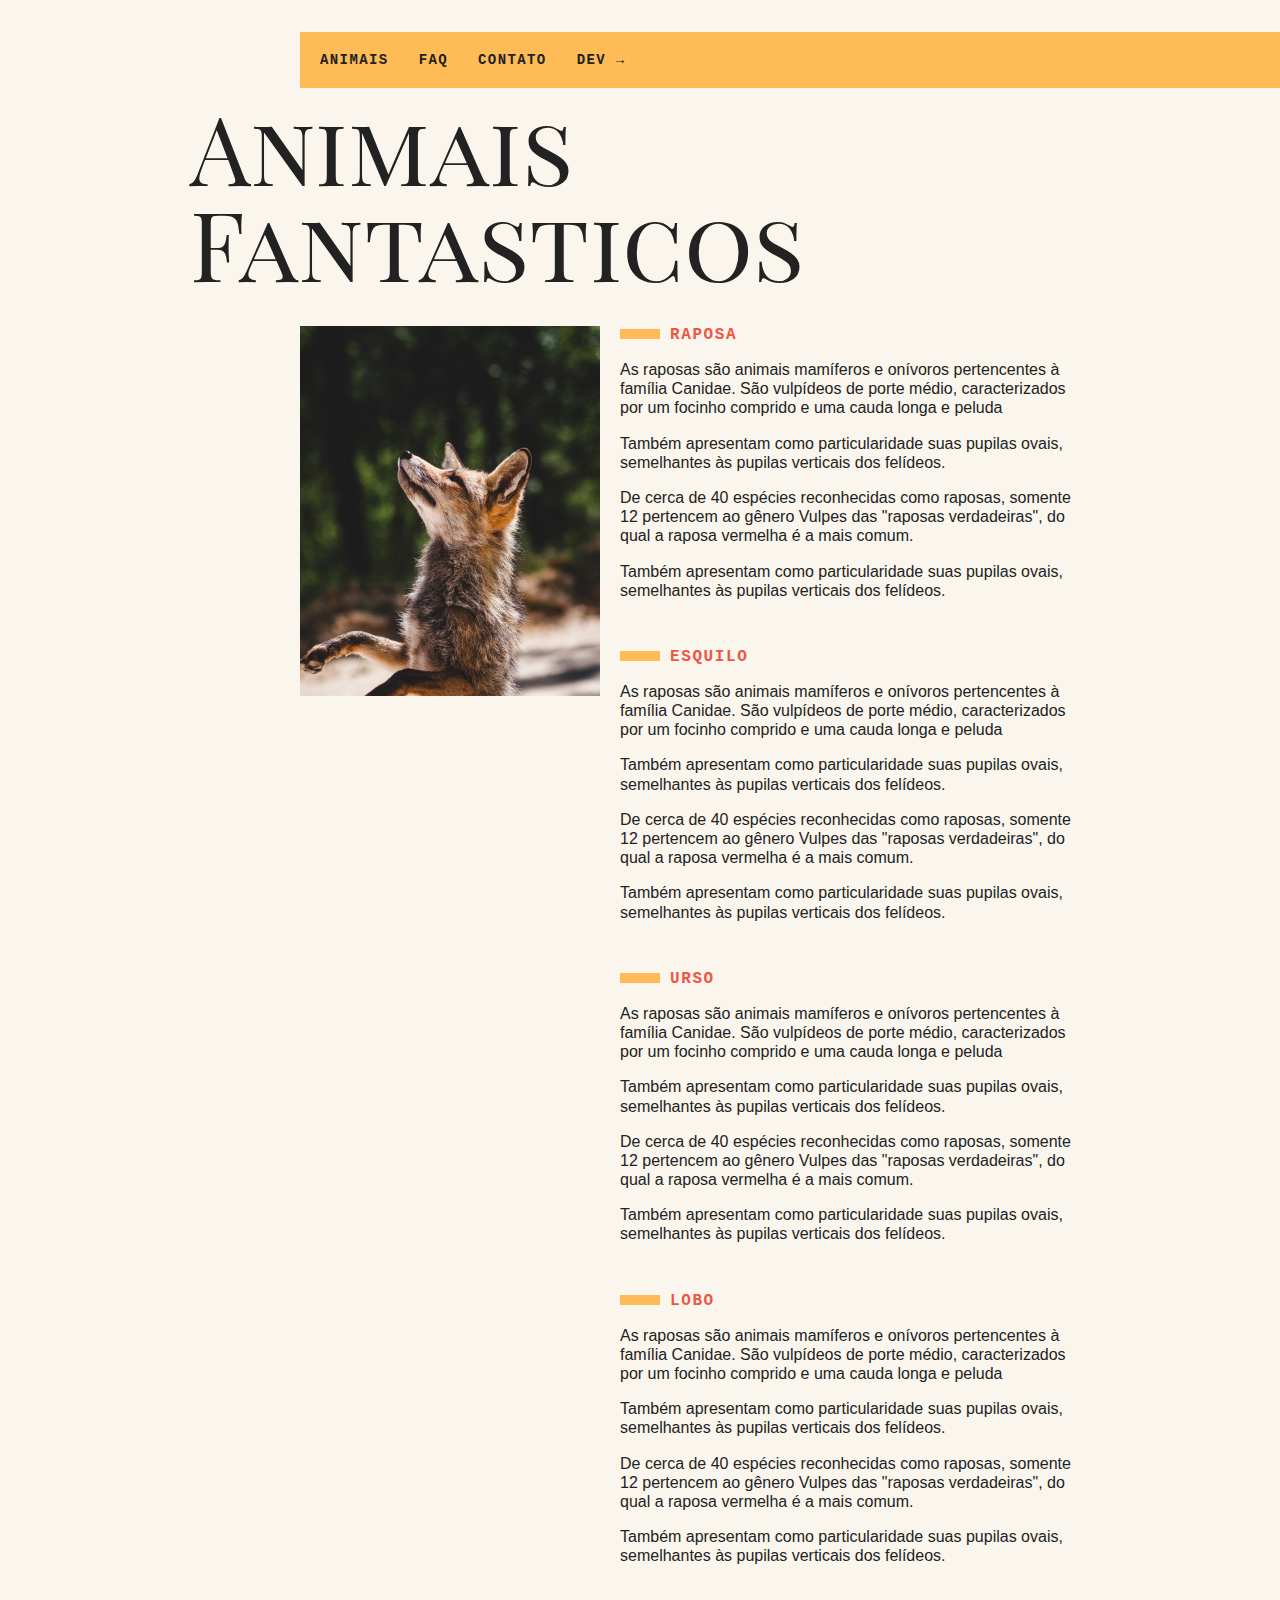
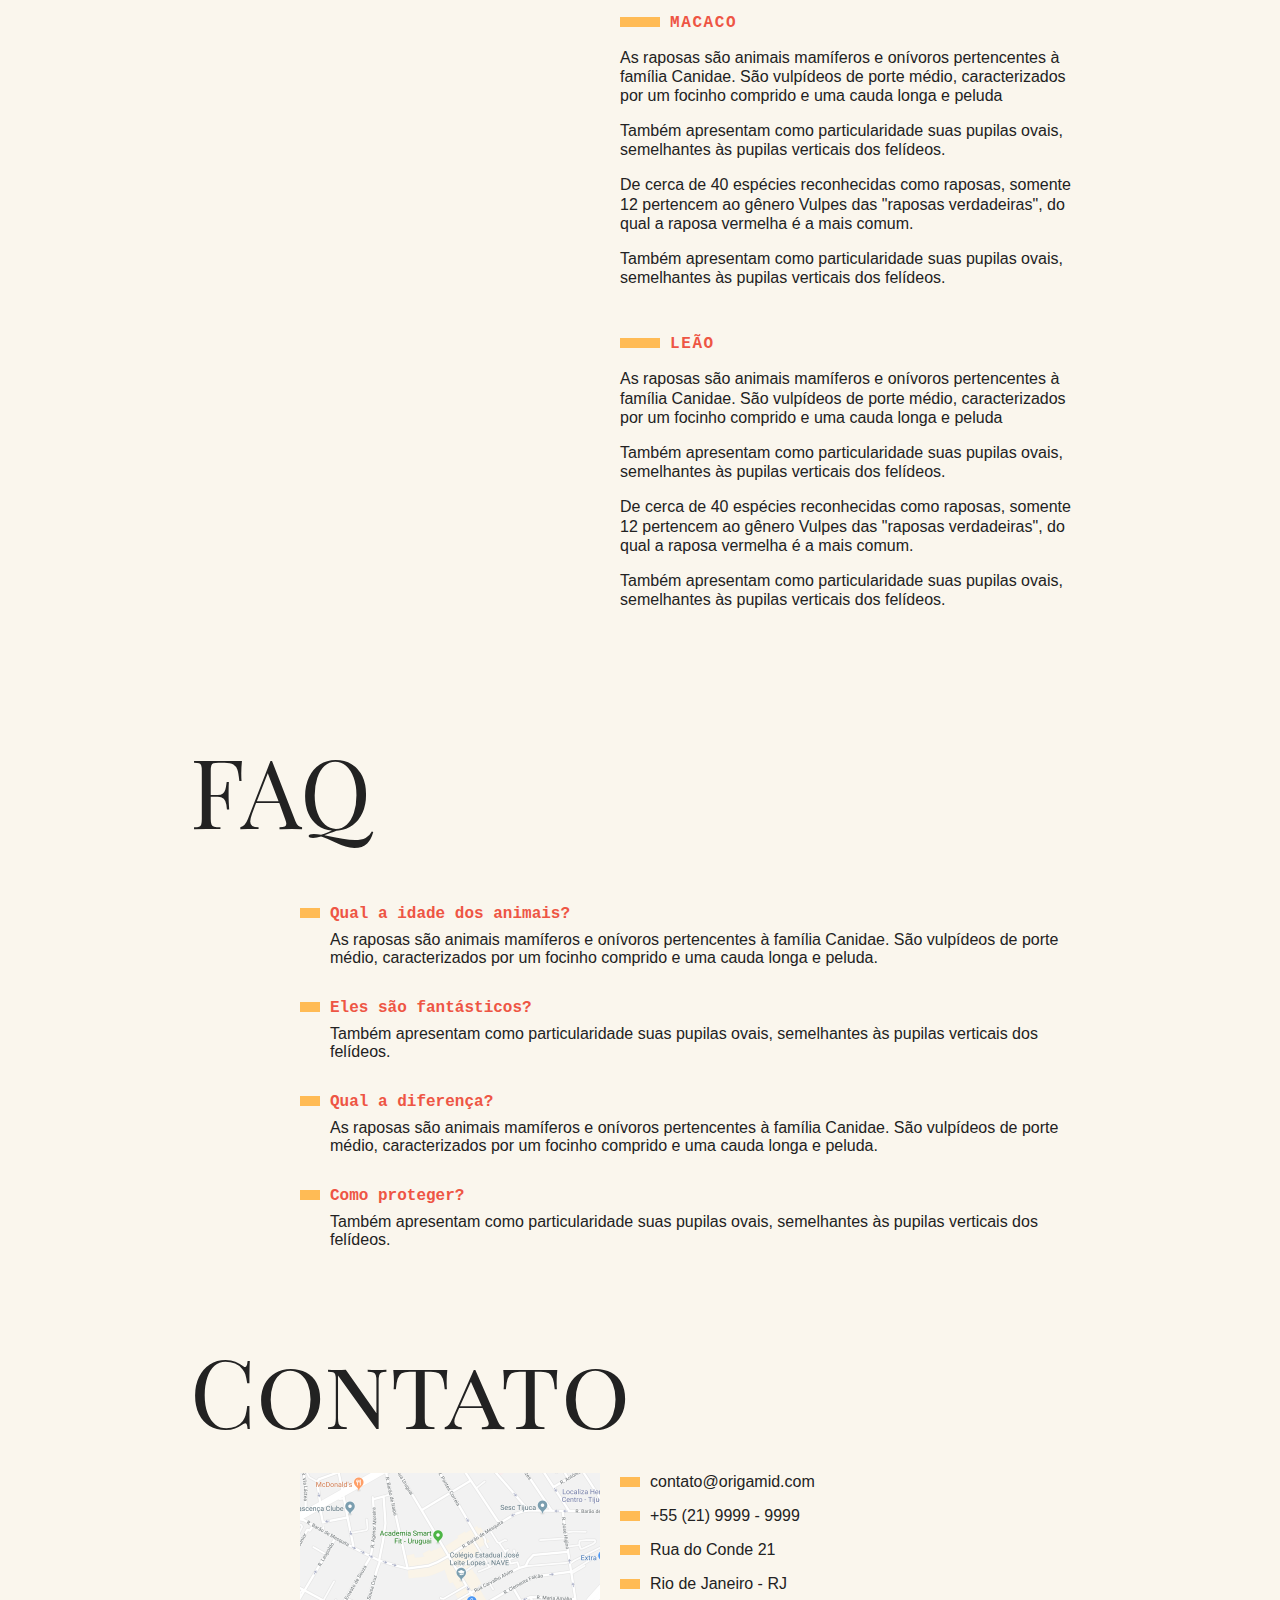
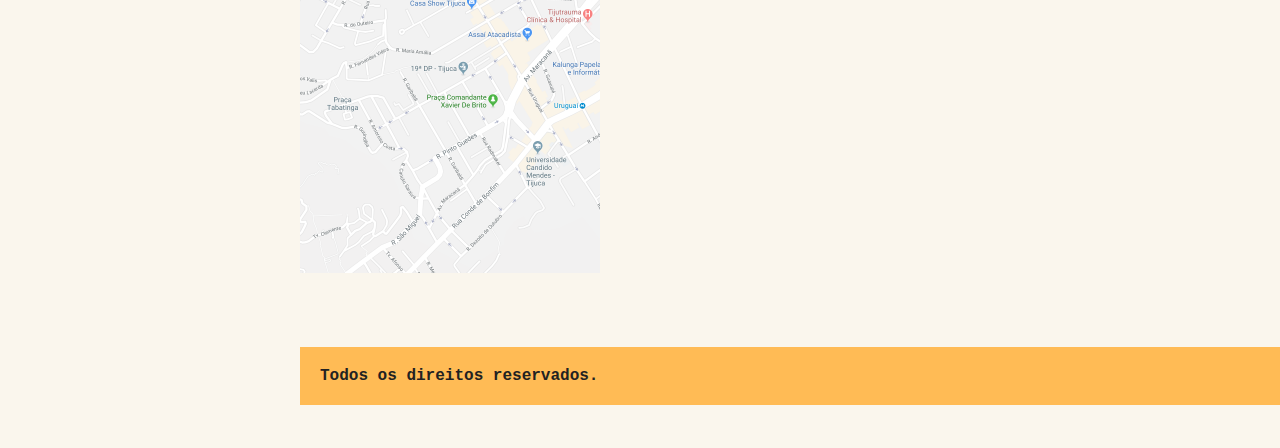
<file: Classes e atributos/index.html>
<!DOCTYPE html>
<html lang="en">

<head>
  <meta charset="UTF-8">
  <meta http-equiv="X-UA-Compatible" content="IE=edge">
  <meta name="viewport" content="width=device-width, initial-scale=1.0">
  <title>Animais Fantasticos</title>
  <link rel="stylesheet" type="text/css" href="./CSS/style.css" />
  <link rel="preconnect" href="https://fonts.googleapis.com">
  <link rel="preconnect" href="https://fonts.gstatic.com" crossorigin>
  <link href="https://fonts.googleapis.com/css2?family=Merriweather:ital,wght@1,900&family=Nunito:ital,wght@0,400;0,700;1,400&family=Playfair+Display+SC&family=Vollkorn:ital,wght@0,700;1,400&display=swap" rel="stylesheet">
</head>

<body>
  <nav class="menu">
    <ul>
      <li><a href="#animais">Animais</a></li>
      <li><a href="#faq">Faq</a></li>
      <li><a href="#contato">Contato</a></li>
      <li><a href="https://www.origamid.com">Dev →</a></li>
    </ul>
  </nav>
  <section class="grid-section animais" id="animais">
    <h1 class="titulo">Animais Fantasticos</h1>
    <ul class="animais-lista">
      <li>
        <img src="./img/imagem1.jpg">
      </li>
      <li>
        <img src="./img/imagem2.jpg">
      </li>
      <li>
        <img src="./img/imagem3.jpg">
      </li>
      <li>
        <img src="./img/imagem4.jpg">
      </li>
      <li>
        <img src="./img/imagem5.jpg">
      </li>
      <li>
        <img src="./img/imagem6.jpg">
      </li>
    </ul>

    <div class="animais-descricao">
      <section>
        <h2>Raposa</h2>
        <p>As raposas são animais mamíferos e onívoros pertencentes à família Canidae. São vulpídeos de porte médio, caracterizados por um focinho comprido e uma cauda longa e peluda</p>
        <p>Também apresentam como particularidade suas pupilas ovais, semelhantes às pupilas verticais dos felídeos. </p>
        <p>De cerca de 40 espécies reconhecidas como raposas, somente 12 pertencem ao gênero Vulpes das "raposas verdadeiras", do qual a raposa vermelha é a mais comum. </p>

        <p>Também apresentam como particularidade suas pupilas ovais, semelhantes às pupilas verticais dos felídeos. </p>
      </section>
      <section>
        <h2>Esquilo</h2>
        <p>As raposas são animais mamíferos e onívoros pertencentes à família Canidae. São vulpídeos de porte médio, caracterizados por um focinho comprido e uma cauda longa e peluda</p>
        <p>Também apresentam como particularidade suas pupilas ovais, semelhantes às pupilas verticais dos felídeos. </p>
        <p>De cerca de 40 espécies reconhecidas como raposas, somente 12 pertencem ao gênero Vulpes das "raposas verdadeiras", do qual a raposa vermelha é a mais comum. </p>

        <p>Também apresentam como particularidade suas pupilas ovais, semelhantes às pupilas verticais dos felídeos. </p>
      </section>

      <section>
        <h2>Urso</h2>
        <p>As raposas são animais mamíferos e onívoros pertencentes à família Canidae. São vulpídeos de porte médio, caracterizados por um focinho comprido e uma cauda longa e peluda</p>
        <p>Também apresentam como particularidade suas pupilas ovais, semelhantes às pupilas verticais dos felídeos. </p>
        <p>De cerca de 40 espécies reconhecidas como raposas, somente 12 pertencem ao gênero Vulpes das "raposas verdadeiras", do qual a raposa vermelha é a mais comum. </p>

        <p>Também apresentam como particularidade suas pupilas ovais, semelhantes às pupilas verticais dos felídeos. </p>
      </section>
      <section>
        <h2>Lobo</h2>
        <p>As raposas são animais mamíferos e onívoros pertencentes à família Canidae. São vulpídeos de porte médio, caracterizados por um focinho comprido e uma cauda longa e peluda</p>
        <p>Também apresentam como particularidade suas pupilas ovais, semelhantes às pupilas verticais dos felídeos. </p>
        <p>De cerca de 40 espécies reconhecidas como raposas, somente 12 pertencem ao gênero Vulpes das "raposas verdadeiras", do qual a raposa vermelha é a mais comum. </p>

        <p>Também apresentam como particularidade suas pupilas ovais, semelhantes às pupilas verticais dos felídeos. </p>
      </section>
      <section>
        <h2>Macaco</h2>
        <p>As raposas são animais mamíferos e onívoros pertencentes à família Canidae. São vulpídeos de porte médio, caracterizados por um focinho comprido e uma cauda longa e peluda</p>
        <p>Também apresentam como particularidade suas pupilas ovais, semelhantes às pupilas verticais dos felídeos. </p>
        <p>De cerca de 40 espécies reconhecidas como raposas, somente 12 pertencem ao gênero Vulpes das "raposas verdadeiras", do qual a raposa vermelha é a mais comum. </p>

        <p>Também apresentam como particularidade suas pupilas ovais, semelhantes às pupilas verticais dos felídeos. </p>
      </section>
      <section>
        <h2>Leão</h2>
        <p>As raposas são animais mamíferos e onívoros pertencentes à família Canidae. São vulpídeos de porte médio, caracterizados por um focinho comprido e uma cauda longa e peluda</p>
        <p>Também apresentam como particularidade suas pupilas ovais, semelhantes às pupilas verticais dos felídeos. </p>
        <p>De cerca de 40 espécies reconhecidas como raposas, somente 12 pertencem ao gênero Vulpes das "raposas verdadeiras", do qual a raposa vermelha é a mais comum. </p>

        <p>Também apresentam como particularidade suas pupilas ovais, semelhantes às pupilas verticais dos felídeos. </p>
      </section>
    </div>
  </section>
  <section class="grid-section faq" id="faq">
    <h1 class="titulo">FAQ</h1>
    <dl class="faq-lista">
      <dt>Qual a idade dos animais?</dt>
      <dd>As raposas são animais mamíferos e onívoros pertencentes à família Canidae. São vulpídeos de porte médio, caracterizados por um focinho comprido e uma cauda longa e peluda.
      </dd>
      <dt>Eles são fantásticos?
      </dt>
      <dd>Também apresentam como particularidade suas pupilas ovais, semelhantes às pupilas verticais dos felídeos.
      </dd>
      <dt>Qual a diferença?
      </dt>
      <dd>As raposas são animais mamíferos e onívoros pertencentes à família Canidae. São vulpídeos de porte médio, caracterizados por um focinho comprido e uma cauda longa e peluda.
      </dd>
      <dt>Como proteger?
      </dt>
      <dd>Também apresentam como particularidade suas pupilas ovais, semelhantes às pupilas verticais dos felídeos.
      </dd>
    </dl>
  </section>
  <section class="grid-section contato" id="contato">
    <h1 class="titulo">Contato</h1>
    <div class="mapa">
      <img src="./img/mapa.png" alt="mapa">
    </div>
    <ul class="dados">
      <li>contato@origamid.com</li>
      <li>+55 (21) 9999 - 9999</li>
      <li>Rua do Conde 21</li>
      <li>Rio de Janeiro - RJ </li>
    </ul>
  </section>

  <footer class="copy">
    <p>Todos os direitos reservados.</p>
  </footer>

  <script src="script.js"></script>
</body>

</html>
</file>
<file: Classes e atributos/CSS/style.css>
body,
h1,
h2,
h3,
ul,
li,
p,
dt,
dd,
dl {
  margin: 0px;
  padding: 0px;
}
img {
  display: block;
  max-width: 100%;
}

ul {
  list-style: none;
}

body {
  background: #faf6ed;
  color: #222;
  -webkit-font-smoothing: antialiased;
  display: grid;
  grid-template-columns: 1fr 120px minmax(300px, 800px) 1fr;
}

.menu {
  grid-column: 3/5;
  margin-top: 2rem;
  background: #fb5;
}

.menu ul {
  display: flex;
  flex-wrap: wrap;
  padding: 10px;
}

.menu li a {
  display: block;
  padding: 10px;
  margin-right: 10px;
  color: #222;
  text-decoration: none;
  font-family: "IBM Plex Mono", monospace;
  font-weight: bold;
  text-transform: uppercase;
  font-size: 0.875rem;
  letter-spacing: 0.1em;
}

.grid-section {
  grid-column: 2/4;
  width: 100%;
  box-sizing: border-box;
  padding: 10px;
  display: grid;
  grid-template-columns: 90px 300px 1fr;
  grid-gap: 20px;
  margin-bottom: 4rem;
}

.titulo {
  font-family: "Playfair Display SC", georgia;
  font-size: 6rem;
  line-height: 1;
  font-weight: 400;
  margin-bottom: 1rem;
  grid-column: 1/4;
}

.animais h2 {
  font-family: "IBM Plex Mono", monospace;
  font-size: 1rem;
  text-transform: uppercase;
  letter-spacing: 0.1em;
  margin-bottom: 1rem;
  color: #e54;
}

.animais h2::before {
  content: "";
  display: inline-block;
  width: 40px;
  height: 10px;
  margin-right: 10px;
  background: #fb5;
}
.animais p {
  font-family: Helvetica, Arial;
  line-height: 1.2;
  margin-bottom: 1rem;
}

.animais-lista {
  height: 370px;
  overflow-y: scroll;
  grid-column: 2;
}
/* estilo para o scroll*/
.animais-lista::-webkit-scrollbar {
  width: 18px;
}

.animais-lista::-webkit-scrollbar-thumb {
  background: #fb5;
  border-left: 4px solid #faf6ed;
  border-right: 4px solid #faf6ed;
}

.animais-lista::-webkit-scrollbar-track {
  background: #faf6ed;
}

.animais-descricao {
  grid-column: 3;
}
.animais-descricao section {
  margin-bottom: 3rem;
}

.faq-lista {
  grid-column: 2/4;
}
.faq-lista dt {
  font-family: "IBM Plex Mono", monospace;
  font-weight: bold;
  margin-top: 2rem;
  margin-bottom: 0.5rem;
  color: #e54;
}

.faq-lista dt::before {
  content: "";
  display: inline-block;
  width: 20px;
  height: 10px;
  margin-right: 10px;
  background: #fb5;
}

.faq-lista dd {
  font-family: Helvetica, Arial;
  margin-bottom: 0.5rem;
  margin-left: 30px;
}

.mapa {
  grid-column: 2;
}
.dados {
  grid-column: 3;
}

.dados li {
  margin-bottom: 1rem;
  font-family: Helvetica, Arial;
}
.dados li::before {
  content: "";
  display: inline-block;
  width: 20px;
  height: 10px;
  margin-right: 10px;
  background: #fb5;
}

.copy {
  grid-column: 3/5;
  margin-bottom: 2rem;
  background: #fb5;
}
.copy p {
  padding: 20px;
  font-family: "IBM Plex Mono", monospace;
  font-weight: bold;
}
/*Responsivo abaixo de 700px*/
@media (max-width: 700px) {
  body {
    grid-template-columns: 1fr;
  }
  .menu,
  .grid-section,
  .copy {
    grid-column: 1;
  }
  .grid-section {
    grid-template-columns: 100px 1fr;
    grid-gap: 10px;
  }
  .animais-lista {
    grid-column: 1;
  }
  .faq-lista,
  .dados,
  .mapa {
    grid-column: 1/3;
  }
  .grid-section h1 {
    font-size: 3rem;
  }
  .menu {
    margin-top: 0px;
  }
  .copy {
    margin-bottom: 0px;
  }
}
</file>
